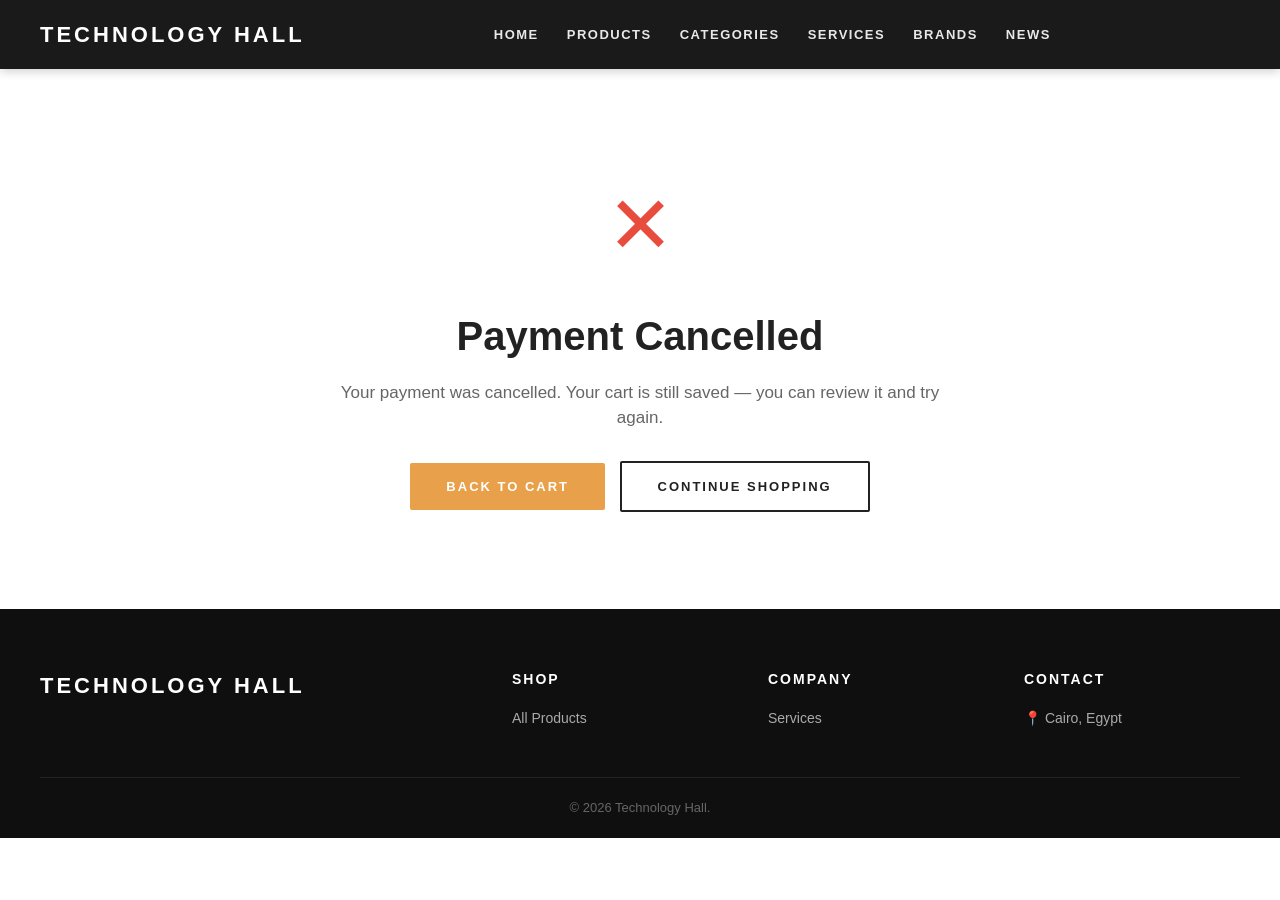
<file: site/cancel.html>
<!doctype html>
<html lang="en">
<head>
<meta charset="utf-8"/>
<meta name="viewport" content="width=device-width,initial-scale=1"/>
<title>Payment Cancelled — Technology Hall</title>
<link rel="stylesheet" href="css/style.css"/>
</head>
<body>
<header class="header">
  <a class="logo" href="index.html">TECHNOLOGY HALL</a>
  <nav class="nav">
    <a href="index.html">HOME</a><a href="products.html">PRODUCTS</a>
    <a href="categories.html">CATEGORIES</a><a href="services.html">SERVICES</a>
    <a href="partners.html">BRANDS</a><a href="news.html">NEWS</a>
  </nav>
  <div style="display:flex;align-items:center;gap:10px;">
    <button class="burger" aria-label="Menu">☰</button>
  </div>
</header>

<section class="section" style="min-height:60vh;display:flex;align-items:center;justify-content:center;">
  <div style="text-align:center;max-width:600px;">
    <div style="font-size:80px;color:#e74c3c;margin-bottom:20px;">✕</div>
    <h1 style="font-size:40px;margin-bottom:14px;">Payment Cancelled</h1>
    <p style="color:#666;font-size:17px;margin-bottom:30px;">
      Your payment was cancelled. Your cart is still saved — you can review it and try again.
    </p>
    <div>
      <a href="cart.html" class="btn">Back to Cart</a>
      <a href="products.html" class="btn" style="background:#fff;color:#222;border:2px solid #222;margin-left:10px;">Continue Shopping</a>
    </div>
  </div>
</section>

<footer class="footer">
  <div class="footer-grid">
    <div><div class="logo" style="color:#fff;">TECHNOLOGY HALL</div></div>
    <div><h4>SHOP</h4><ul><li><a href="products.html">All Products</a></li></ul></div>
    <div><h4>COMPANY</h4><ul><li><a href="services.html">Services</a></li></ul></div>
    <div><h4>CONTACT</h4><ul><li>📍 Cairo, Egypt</li></ul></div>
  </div>
  <div class="bottom">© <span id="yr"></span> Technology Hall.</div>
</footer>
<script>document.getElementById('yr').textContent=new Date().getFullYear();</script>
<script src="js/data.js"></script>
<script src="js/app.js"></script>
</body>
</html>
</file>
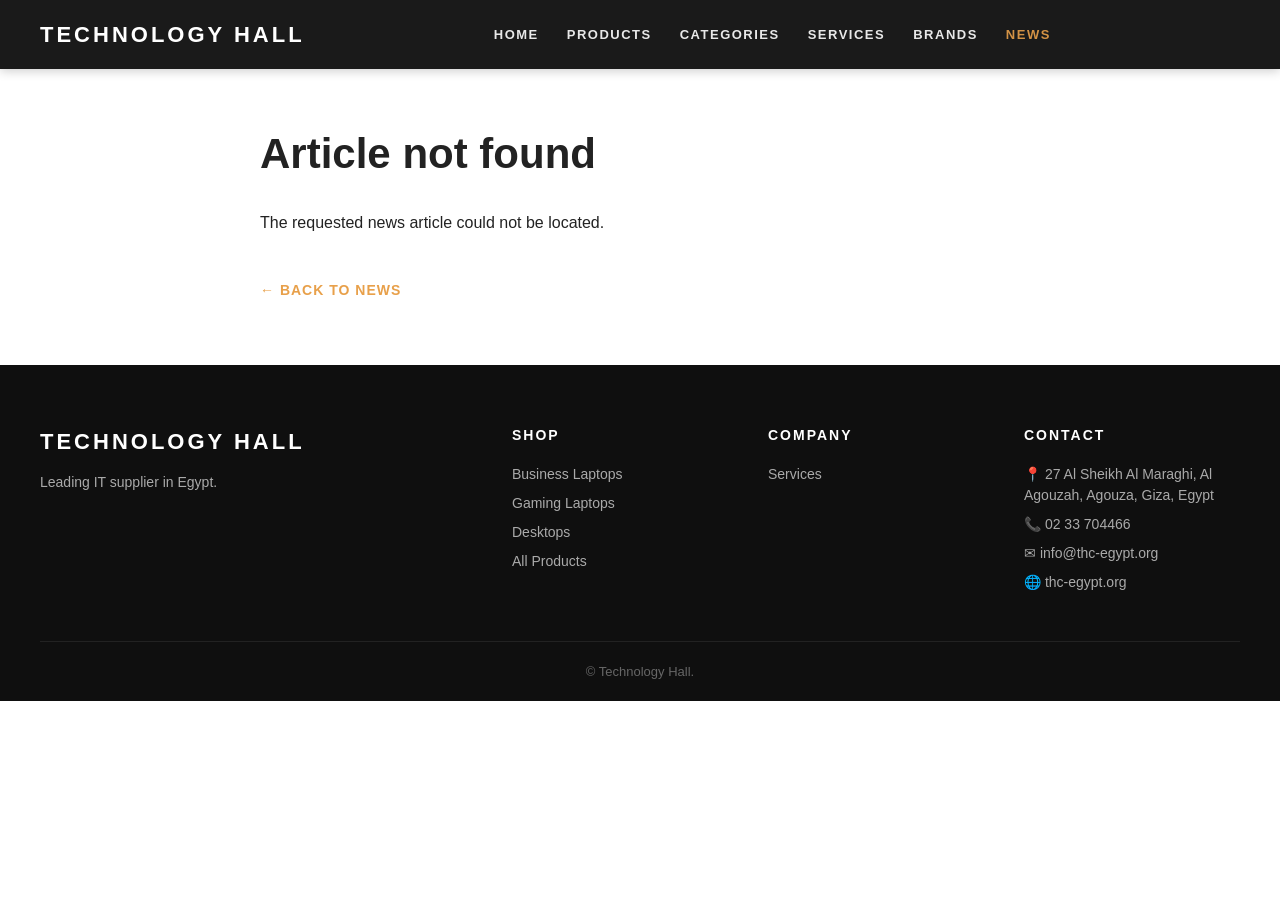
<file: site/news-detail.html>
<!doctype html>
<html lang="en">
<head>
<meta charset="utf-8"/>
<meta name="viewport" content="width=device-width,initial-scale=1"/>
<title>News Detail — Technology Hall</title>
<link rel="stylesheet" href="css/style.css"/>
<style>
    .article-container { max-width: 800px; margin: 60px auto; padding: 0 20px; line-height: 1.8; }
    .article-meta { color: var(--accent); font-weight: 700; font-size: 14px; margin-bottom: 20px; text-transform: uppercase; letter-spacing: 1.5px; }
    .article-container h1 { font-size: 42px; font-weight: 900; margin-bottom: 30px; line-height: 1.2; }
    .article-content p { margin-bottom: 20px; font-size: 17px; color: #444; }
    .back-link { display: inline-block; margin-top: 40px; color: var(--accent); font-weight: 700; font-size: 14px; text-transform: uppercase; letter-spacing: 1px; }
</style>
</head>
<body>
<header class="header">
  <a class="logo" href="index.html">TECHNOLOGY HALL</a>
  <nav class="nav">
    <a href="index.html">HOME</a><a href="products.html">PRODUCTS</a>
    <a href="categories.html">CATEGORIES</a><a href="services.html">SERVICES</a>
    <a href="partners.html">BRANDS</a><a href="news.html" class="active">NEWS</a>
  </nav>
  <div style="display:flex;align-items:center;gap:10px;">
    <button class="burger" aria-label="Menu">☰</button>
  </div>
</header>

<div class="article-container">
    <div id="article-view">
        <p style="text-align:center;padding:100px 0;">Loading article...</p>
    </div>
    <a href="news.html" class="back-link">← Back to News</a>
</div>

<footer class="footer">
  <div class="footer-grid">
    <div><div class="logo" style="color:#fff;">TECHNOLOGY HALL</div><p class="desc">Leading IT supplier in Egypt.</p></div>
    <div><h4>SHOP</h4><ul>
      <li><a href="products.html?cat=business-laptops">Business Laptops</a></li>
      <li><a href="products.html?cat=gaming-laptops">Gaming Laptops</a></li>
      <li><a href="products.html?cat=desktops">Desktops</a></li>
      <li><a href="products.html">All Products</a></li>
    </ul></div>
    <div><h4>COMPANY</h4><ul><li><a href="services.html">Services</a></li></ul></div>
    <div>
      <h4>CONTACT</h4>
      <ul>
        <li>📍 <a href="https://maps.app.goo.gl/yMvFpWfH8Y8Z8m7W9" target="_blank" style="color:inherit;">27 Al Sheikh Al Maraghi, Al Agouzah, Agouza, Giza, Egypt</a></li>
        <li>📞 02 33 704466</li>
        <li>✉ info@thc-egypt.org</li>
        <li>🌐 <a href="https://thc-egypt.org" target="_blank" style="color:inherit;">thc-egypt.org</a></li>
      </ul>
    </div>
  </div>
  <div class="bottom">© <span id="yr"></span> Technology Hall.</div>
</footer>

<script src="js/data.js"></script>
<script src="js/app.js"></script>
<script>
    document.addEventListener('DOMContentLoaded', () => {
        const urlParams = new URLSearchParams(window.location.search);
        const articleId = urlParams.get('id');
        const view = document.getElementById('article-view');
        
        const newsData = {
            '1': {
                date: 'OCT 24, 2023',
                title: 'New Canon MegaTank Lineup Arrives',
                content: `
                    The latest innovation in printing technology has finally arrived at Technology Hall. Canon's new MegaTank series represents a significant leap forward for high-volume printing efficiency. These machines are designed from the ground up to minimize waste while maximizing productivity, making them the perfect choice for busy offices across Egypt. 
                    
                    With integrated ink tanks that are easy to refill and highly transparent, users can monitor ink levels at a glance. The new pigment black ink ensures sharp, crisp text that is resistant to smudging and water, while the high-yield bottles can produce thousands of pages before needing a replacement. 
                    
                    We are proud to be the first to bring this complete range to our customers, offering full technical support and genuine supplies for every model in the series. Our team has been fully trained on these new systems to ensure you get the best possible experience from day one.
                    
                    Visit our showroom today to see the MegaTank in action and learn how it can transform your business document workflow while significantly reducing your long-term printing costs.
                `
            },
            '2': {
                date: 'OCT 20, 2023',
                title: 'The Future of POS Systems',
                content: `
                    The retail landscape in Egypt is changing rapidly, and the technology powering point-of-sale systems must keep pace. Cloud-integrated POS solutions are no longer a luxury but a necessity for modern businesses looking to stay competitive in a data-driven world. 
                    
                    These new systems offer real-time inventory tracking, detailed sales analytics, and seamless integration with e-commerce platforms. By moving the heavy lifting to the cloud, retailers can manage multiple locations from a single dashboard, ensuring consistency and accuracy across their entire operation. 
                    
                    At Technology Hall, we specialize in implementing end-to-end POS solutions that combine robust hardware with intelligent software. Our partnerships with leaders like Epson and Zebra allow us to provide the most reliable peripherals on the market.
                    
                    Whether you are a small boutique or a large supermarket chain, upgrading your POS infrastructure is one of the most impactful investments you can make. Let us help you navigate the transition to a smarter, more efficient retail environment.
                `
            },
            '3': {
                date: 'OCT 15, 2023',
                title: 'IT Infrastructure Trends 2024',
                content: `
                    As we look toward 2024, the trends in IT infrastructure are leaning heavily toward hybrid work models and enhanced cybersecurity. Businesses must build foundations that are both flexible enough to support remote workers and secure enough to protect sensitive data.
                    
                    Networking technology is at the heart of this shift. High-performance Wi-Fi 6 solutions are becoming the standard, providing the bandwidth and reliability needed for intensive cloud applications and video conferencing. Security is also being integrated directly into the hardware layer.
                    
                    We are seeing a massive increase in demand for integrated solutions that combine networking, storage, and specialized peripherals. Our enterprise solutions team is dedicated to designing these complex environments for clients in various sectors, from finance to manufacturing.
                    
                    Staying ahead of technology trends is a full-time job. Technology Hall is committed to being your guide, providing the expertise and products needed to build a future-proof IT infrastructure that grows with your business.
                `
            }
        };

        const article = newsData[articleId];
        if (article) {
            view.innerHTML = `
                <div class="article-meta">${article.date}</div>
                <h1>${article.title}</h1>
                <div class="article-content">
                    ${article.content.split('\\n').map(p => `<p>${p.trim()}</p>`).join('')}
                </div>
            `;
            document.title = `${article.title} — Technology Hall`;
        } else {
            view.innerHTML = '<h1>Article not found</h1><p>The requested news article could not be located.</p>';
        }
    });
</script>
</body>
</html>
</file>
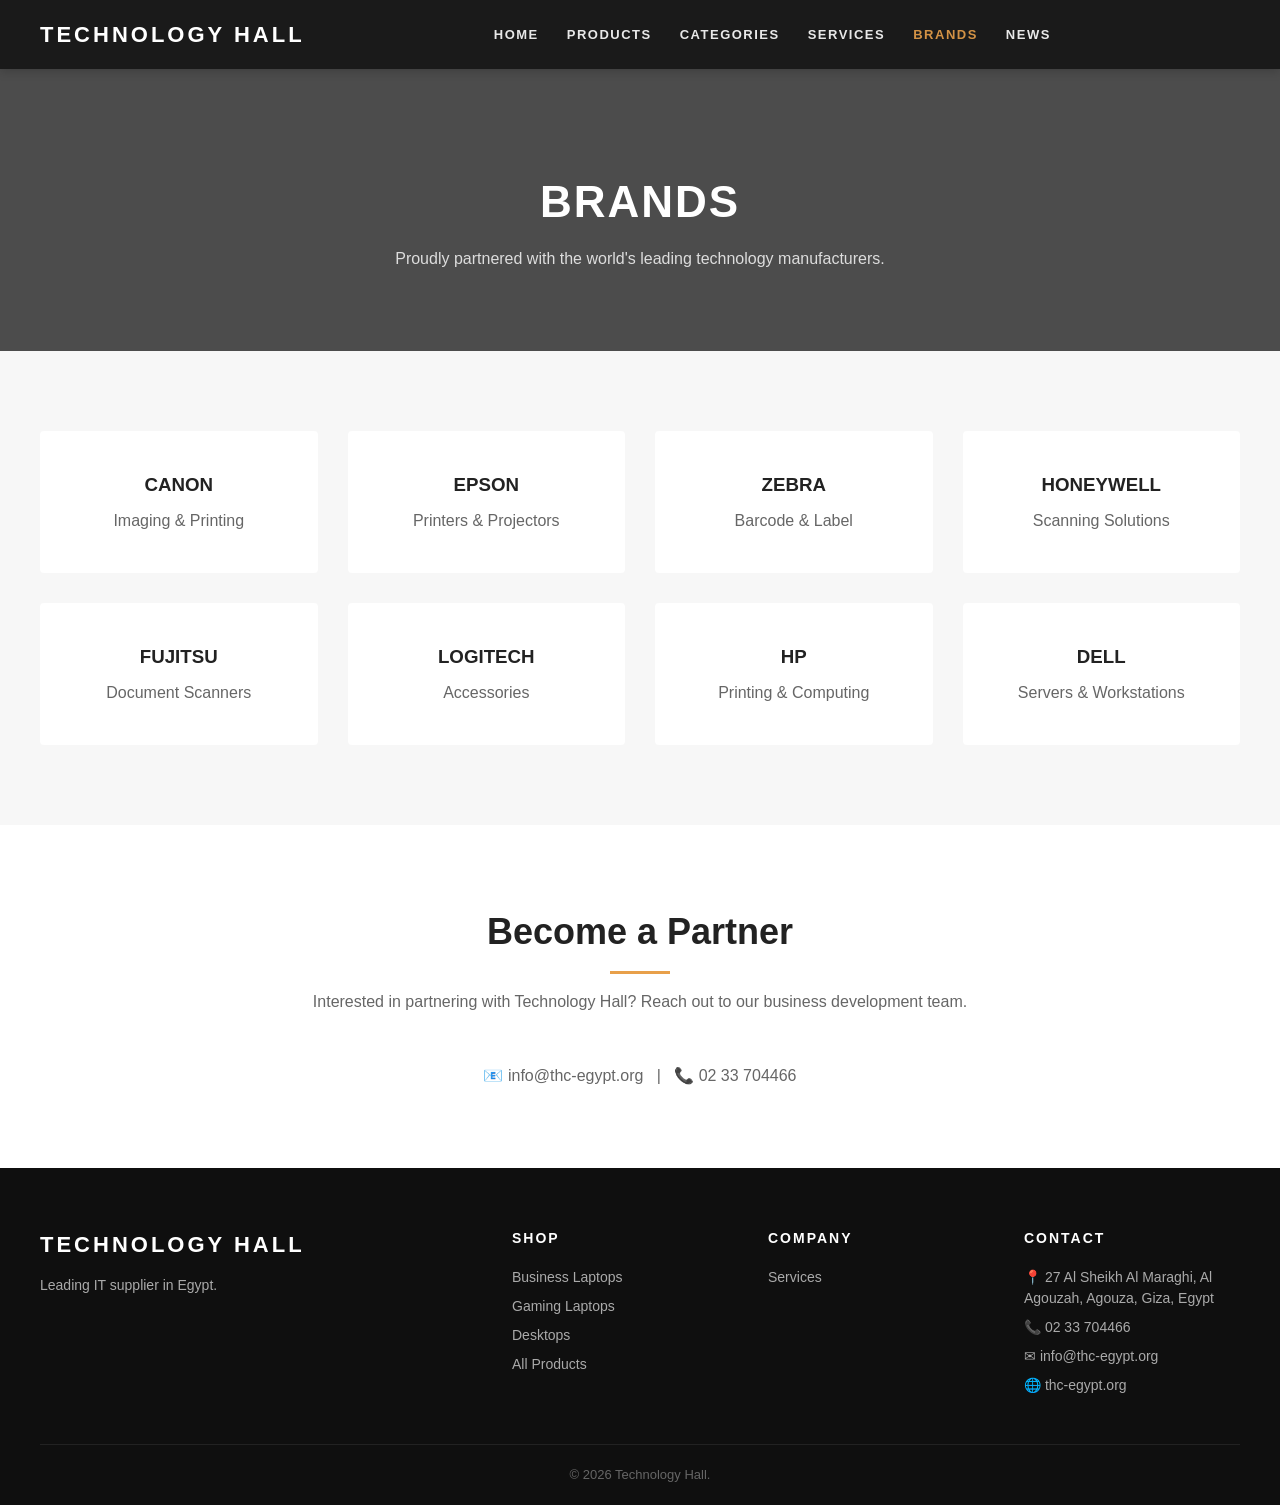
<file: site/partners.html>
<!doctype html>
<html lang="en">
<head>
<meta charset="utf-8"/>
<meta name="viewport" content="width=device-width,initial-scale=1"/>
<title>BRANDS — Technology Hall</title>
<link rel="stylesheet" href="css/style.css"/>
</head>
<body>
<header class="header">
  <a class="logo" href="index.html">TECHNOLOGY HALL</a>
  <nav class="nav">
    <a href="index.html">HOME</a><a href="products.html">PRODUCTS</a>
    <a href="categories.html">CATEGORIES</a><a href="services.html">SERVICES</a>
    <a href="partners.html" class="active">BRANDS</a><a href="news.html">NEWS</a>
  </nav>
  <div style="display:flex;align-items:center;gap:10px;">
    <button class="burger" aria-label="Menu">☰</button>
  </div>
</header>

<div class="page-hero"><h1>BRANDS</h1><p>Proudly partnered with the world's leading technology manufacturers.</p></div>

<section class="section alt">
  <div style="max-width:1200px;margin:0 auto;display:grid;grid-template-columns:repeat(4,1fr);gap:30px;">
    <div style="background:#fff;padding:40px;text-align:center;border-radius:4px;"><h3>CANON</h3><p style="color:#666;margin-top:10px;">Imaging &amp; Printing</p></div>
    <div style="background:#fff;padding:40px;text-align:center;border-radius:4px;"><h3>EPSON</h3><p style="color:#666;margin-top:10px;">Printers &amp; Projectors</p></div>
    <div style="background:#fff;padding:40px;text-align:center;border-radius:4px;"><h3>ZEBRA</h3><p style="color:#666;margin-top:10px;">Barcode &amp; Label</p></div>
    <div style="background:#fff;padding:40px;text-align:center;border-radius:4px;"><h3>HONEYWELL</h3><p style="color:#666;margin-top:10px;">Scanning Solutions</p></div>
    <div style="background:#fff;padding:40px;text-align:center;border-radius:4px;"><h3>FUJITSU</h3><p style="color:#666;margin-top:10px;">Document Scanners</p></div>
    <div style="background:#fff;padding:40px;text-align:center;border-radius:4px;"><h3>LOGITECH</h3><p style="color:#666;margin-top:10px;">Accessories</p></div>
    <div style="background:#fff;padding:40px;text-align:center;border-radius:4px;"><h3>HP</h3><p style="color:#666;margin-top:10px;">Printing &amp; Computing</p></div>
    <div style="background:#fff;padding:40px;text-align:center;border-radius:4px;"><h3>DELL</h3><p style="color:#666;margin-top:10px;">Servers &amp; Workstations</p></div>
  </div>
</section>

<section class="section">
  <div class="section-head">
    <h2>Become a Partner</h2><div class="underline"></div>
    <p style="color:#666;">Interested in partnering with Technology Hall? Reach out to our business development team.</p>
  </div>
  <p style="text-align:center;color:#666;">📧 info@thc-egypt.org &nbsp; | &nbsp; 📞 02 33 704466</p>
</section>

<footer class="footer">
  <div class="footer-grid">
    <div><div class="logo" style="color:#fff;">TECHNOLOGY HALL</div><p class="desc">Leading IT supplier in Egypt.</p></div>
    <div><h4>SHOP</h4><ul>
      <li><a href="products.html?cat=business-laptops">Business Laptops</a></li>
      <li><a href="products.html?cat=gaming-laptops">Gaming Laptops</a></li>
      <li><a href="products.html?cat=desktops">Desktops</a></li>
      <li><a href="products.html">All Products</a></li>
    </ul></div>
    <div><h4>COMPANY</h4><ul><li><a href="services.html">Services</a></li></ul></div>
    <div>
      <h4>CONTACT</h4>
      <ul>
        <li>📍 <a href="https://maps.app.goo.gl/yMvFpWfH8Y8Z8m7W9" target="_blank" style="color:inherit;">27 Al Sheikh Al Maraghi, Al Agouzah, Agouza, Giza, Egypt</a></li>
        <li>📞 02 33 704466</li>
        <li>✉ info@thc-egypt.org</li>
        <li>🌐 <a href="https://thc-egypt.org" target="_blank" style="color:inherit;">thc-egypt.org</a></li>
      </ul>
    </div>
  </div>
  <div class="bottom">© <span id="yr"></span> Technology Hall.</div>
</footer>
<script>document.getElementById('yr').textContent=new Date().getFullYear();</script>
<script src="js/data.js"></script>
<script src="js/app.js"></script>
</body>
</html>
</file>
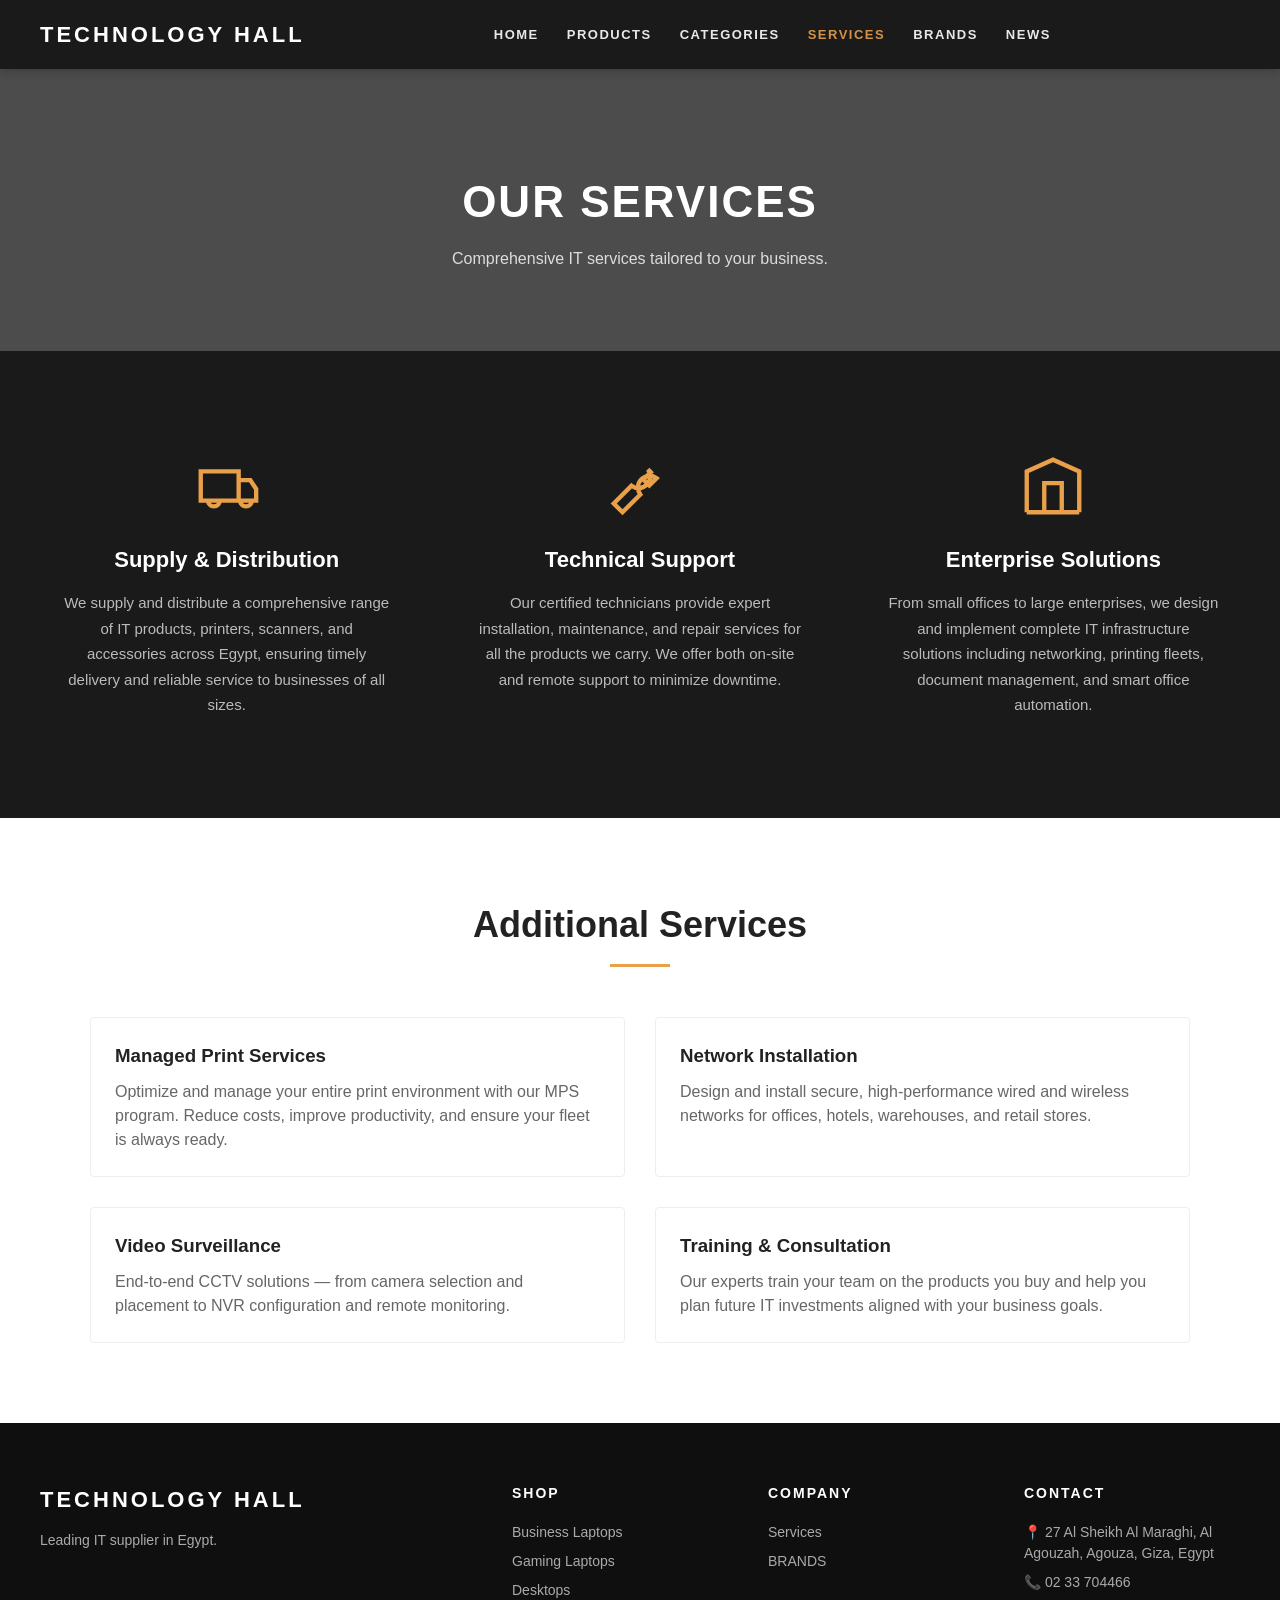
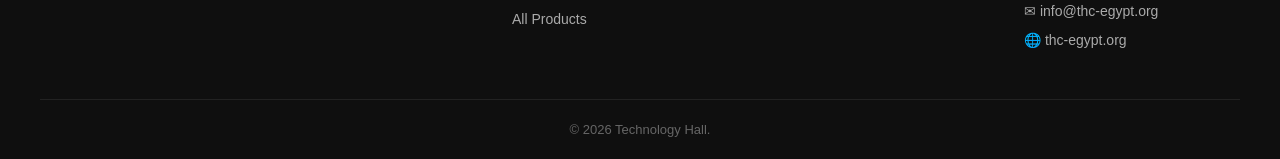
<file: site/services.html>
<!doctype html>
<html lang="en">
<head>
<meta charset="utf-8"/>
<meta name="viewport" content="width=device-width,initial-scale=1"/>
<title>Services — Technology Hall</title>
<link rel="stylesheet" href="css/style.css"/>
</head>
<body>
<header class="header">
  <a class="logo" href="index.html">TECHNOLOGY HALL</a>
  <nav class="nav">
    <a href="index.html">HOME</a><a href="products.html">PRODUCTS</a>
    <a href="categories.html">CATEGORIES</a><a href="services.html" class="active">SERVICES</a>
    <a href="partners.html">BRANDS</a><a href="news.html">NEWS</a>
  </nav>
  <div style="display:flex;align-items:center;gap:10px;">
    <button class="burger" aria-label="Menu">☰</button>
  </div>
</header>

<div class="page-hero"><h1>Our Services</h1><p>Comprehensive IT services tailored to your business.</p></div>

<section class="section dark">
  <div class="services">
    <div class="service">
      <div class="icon"><svg viewBox="0 0 24 24"><path d="M3 7h13v10H3zM16 10h4l2 3v4h-6zM5.5 17a2 2 0 104 0M16.5 17a2 2 0 104 0"/></svg></div>
      <h3>Supply &amp; Distribution</h3>
      <p>We supply and distribute a comprehensive range of IT products, printers, scanners, and accessories across Egypt, ensuring timely delivery and reliable service to businesses of all sizes.</p>
    </div>
    <div class="service">
      <div class="icon"><svg viewBox="0 0 24 24"><path d="M14.7 6.3a4 4 0 01-5.6 5.6L3 18l3 3 6.1-6.1a4 4 0 015.6-5.6l-2.5 2.5-2.1-2.1 2.6-2.4z"/></svg></div>
      <h3>Technical Support</h3>
      <p>Our certified technicians provide expert installation, maintenance, and repair services for all the products we carry. We offer both on-site and remote support to minimize downtime.</p>
    </div>
    <div class="service">
      <div class="icon"><svg viewBox="0 0 24 24"><path d="M3 21V7l9-4 9 4v14M9 21V11h6v10M3 21h18"/></svg></div>
      <h3>Enterprise Solutions</h3>
      <p>From small offices to large enterprises, we design and implement complete IT infrastructure solutions including networking, printing fleets, document management, and smart office automation.</p>
    </div>
  </div>
</section>

<section class="section">
  <div class="section-head"><h2>Additional Services</h2><div class="underline"></div></div>
  <div style="max-width:1100px;margin:0 auto;display:grid;grid-template-columns:1fr 1fr;gap:30px;">
    <div style="padding:24px;border:1px solid #eee;border-radius:4px;">
      <h3 style="margin-bottom:10px;">Managed Print Services</h3>
      <p style="color:#666;">Optimize and manage your entire print environment with our MPS program. Reduce costs, improve productivity, and ensure your fleet is always ready.</p>
    </div>
    <div style="padding:24px;border:1px solid #eee;border-radius:4px;">
      <h3 style="margin-bottom:10px;">Network Installation</h3>
      <p style="color:#666;">Design and install secure, high-performance wired and wireless networks for offices, hotels, warehouses, and retail stores.</p>
    </div>
    <div style="padding:24px;border:1px solid #eee;border-radius:4px;">
      <h3 style="margin-bottom:10px;">Video Surveillance</h3>
      <p style="color:#666;">End-to-end CCTV solutions — from camera selection and placement to NVR configuration and remote monitoring.</p>
    </div>
    <div style="padding:24px;border:1px solid #eee;border-radius:4px;">
      <h3 style="margin-bottom:10px;">Training &amp; Consultation</h3>
      <p style="color:#666;">Our experts train your team on the products you buy and help you plan future IT investments aligned with your business goals.</p>
    </div>
  </div>
</section>

<footer class="footer">
  <div class="footer-grid">
    <div><div class="logo" style="color:#fff;">TECHNOLOGY HALL</div><p class="desc">Leading IT supplier in Egypt.</p></div>
    <div><h4>SHOP</h4><ul>
      <li><a href="products.html?cat=business-laptops">Business Laptops</a></li>
      <li><a href="products.html?cat=gaming-laptops">Gaming Laptops</a></li>
      <li><a href="products.html?cat=desktops">Desktops</a></li>
      <li><a href="products.html">All Products</a></li>
    </ul></div>
    <div><h4>COMPANY</h4><ul><li><a href="services.html">Services</a></li><li><a href="partners.html">BRANDS</a></li></ul></div>
    <div>
      <h4>CONTACT</h4>
      <ul>
        <li>📍 <a href="https://maps.app.goo.gl/yMvFpWfH8Y8Z8m7W9" target="_blank" style="color:inherit;">27 Al Sheikh Al Maraghi, Al Agouzah, Agouza, Giza, Egypt</a></li>
        <li>📞 02 33 704466</li>
        <li>✉ info@thc-egypt.org</li>
        <li>🌐 <a href="https://thc-egypt.org" target="_blank" style="color:inherit;">thc-egypt.org</a></li>
      </ul>
    </div>
  </div>
  <div class="bottom">© <span id="yr"></span> Technology Hall.</div>
</footer>
<script>document.getElementById('yr').textContent=new Date().getFullYear();</script>
<script src="js/data.js"></script>
<script src="js/app.js"></script>
</body>
</html>
</file>
<file: site/css/style.css>
/* Technology Hall - Styles */
* { box-sizing: border-box; margin: 0; padding: 0; }
:root {
  --bg: #1a1a1a;
  --bg-2: #222;
  --fg: #fff;
  --muted: #bdbdbd;
  --accent: #e8a04a;
  --accent-2: #d48a33;
  --card: #fff;
  --card-fg: #222;
  --border: #eee;
  --danger: #e74c3c;
  --overlay: rgba(0,0,0,0.65);
}
html, body { height: 100%; }
body {
  font-family: 'Helvetica Neue', Arial, sans-serif;
  color: var(--card-fg);
  background: #fff;
  line-height: 1.5;
}
a { color: inherit; text-decoration: none; }
img { max-width: 100%; display: block; }
button { cursor: pointer; font-family: inherit; }

/* ============ Header ============ */
.header {
  position: sticky; top: 0; z-index: 100;
  background: var(--bg);
  color: var(--fg);
  padding: 18px 40px;
  display: flex; align-items: center; justify-content: space-between;
  box-shadow: 0 2px 10px rgba(0,0,0,.2);
}
.logo { font-weight: 900; letter-spacing: 3px; font-size: 22px; }
.nav { display: flex; gap: 28px; }
.nav a { font-size: 13px; font-weight: 700; letter-spacing: 1.5px; opacity: .9; transition: color .2s; }
.nav a:hover, .nav a.active { color: var(--accent); }
.cart-btn {
  display: none;
}
.cart-count {
  position: absolute; top: -4px; right: -4px;
  background: var(--accent); color: #fff;
  border-radius: 50%; width: 20px; height: 20px;
  font-size: 11px; font-weight: 700;
  display: flex; align-items: center; justify-content: center;
}
.burger { display: none; background: none; border: none; color: #fff; font-size: 22px; }

/* ============ Hero ============ */
.hero {
  min-height: 560px;
  background: linear-gradient(rgba(0,0,0,.55), rgba(0,0,0,.75)), url('../images/server_room_hero.png') center/cover no-repeat fixed;
  color: #fff;
  display: flex; align-items: center; justify-content: center;
  text-align: center; padding: 60px 20px;
}
.hero.main-hero { min-height: 100vh; }

.hero .inner { max-width: 900px; }
.hero .kicker {
  color: var(--accent); letter-spacing: 6px; font-size: 13px; font-weight: 600;
  margin-bottom: 18px;
}
.hero h1 {
  font-size: 64px; font-weight: 900; letter-spacing: 1px;
  text-transform: uppercase; line-height: 1.05; margin-bottom: 24px;
}
.hero p { color: #dcdcdc; font-size: 17px; max-width: 720px; margin: 0 auto 30px; }
.btn {
  display: inline-block; padding: 14px 36px; border-radius: 2px;
  background: var(--accent); color: #fff; font-weight: 700;
  letter-spacing: 2px; font-size: 13px; border: none; text-transform: uppercase;
  transition: background .2s, transform .2s;
}
.btn:hover { background: var(--accent-2); transform: translateY(-1px); }
.btn.outline { background: transparent; border: 2px solid #fff; }
.btn.dark { background: var(--bg); }
.btn.block { display: block; width: 100%; text-align: center; }
.btn[disabled] { opacity: .6; cursor: not-allowed; }

/* ============ Section ============ */
.section { padding: 80px 40px; }
.section.alt { background: #f7f7f7; }
.section.dark { background: var(--bg); color: #fff; }
.section-head { text-align: center; margin-bottom: 50px; }
.section-head h2 {
  font-size: 36px; font-weight: 800; margin-bottom: 12px;
}
.section-head .underline {
  width: 60px; height: 3px; background: var(--accent); margin: 0 auto 16px;
}
.section-head p { color: var(--muted); }
.section.dark .section-head p { color: #bbb; }

.row-head { display: flex; align-items: flex-end; justify-content: space-between; margin-bottom: 30px; }
.row-head h2 { font-size: 32px; font-weight: 800; }
.row-head a { color: var(--accent); font-weight: 700; font-size: 14px; letter-spacing: 2px; }

/* ============ New Homepage Sections ============ */
.vision-mission {
  background: linear-gradient(var(--overlay), var(--overlay)), url('../images/vision_mission_bg.png') center/cover fixed;
  color: #fff;
}
.vision-grid {
  display: grid;
  grid-template-columns: repeat(2, 1fr);
  gap: 40px;
  max-width: 1200px;
  margin: 0 auto;
}
.vision-item {
  background: rgba(255,255,255,0.05);
  padding: 40px;
  border-radius: 8px;
  backdrop-filter: blur(5px);
  border: 1px solid rgba(255,255,255,0.1);
}
.vision-item h3 { color: var(--accent); margin-bottom: 15px; font-size: 24px; }

.shop-by-category {
  background: linear-gradient(var(--overlay), var(--overlay)), url('../images/category_bg.png') center/cover fixed;
  color: #fff;
}
.shop-by-category .section-head h2 { color: #fff; }

.news-section {
  background: linear-gradient(var(--overlay), var(--overlay)), url('../images/news_bg.png') center/cover fixed;
  color: #fff;
}
.news-section .section-head h2 { color: #fff; }

.brands-section {
  background: linear-gradient(var(--overlay), var(--overlay)), url('../images/vision_mission_bg.png') center/cover fixed;
  color: #fff;
}
.brands-section .section-head h2 { color: #fff; }
.marquee-container {
  width: 100%; overflow: hidden; white-space: nowrap; padding: 40px 0;
  background: rgba(255,255,255,0.05); backdrop-filter: blur(5px);
}
.marquee-content {
  display: inline-flex; animation: scroll-left 30s linear infinite;
}
.ranking-item {
  display: flex; flex-direction: column; align-items: center; justify-content: center;
  padding: 0 60px; color: #fff;
}
.ranking-item strong { font-size: 24px; letter-spacing: 3px; margin-bottom: 8px; color: var(--accent); }
.ranking-item span { font-size: 14px; letter-spacing: 1.5px; opacity: 0.8; text-transform: uppercase; }

@keyframes scroll-left {
  0% { transform: translateX(0); }
  100% { transform: translateX(-50%); }
}

.featured-products {
  background: linear-gradient(var(--overlay), var(--overlay)), url('../images/category_bg.png') center/cover fixed;
  color: #fff;
}
.featured-products h2 { color: #fff; }
.category-view-action {
  background: linear-gradient(var(--overlay), var(--overlay)), url('../images/server_room_hero.png') center/cover fixed;
  padding: 100px 20px;
}


/* ============ Categories grid ============ */
.cat-grid {
  display: grid; grid-template-columns: repeat(4, 1fr); gap: 4px;
  max-width: 1200px; margin: 0 auto;
}
.cat-card {
  position: relative; height: 200px; overflow: hidden; cursor: pointer;
}
.cat-card img { width: 100%; height: 100%; object-fit: cover; transition: transform .4s; }
.cat-card:hover img { transform: scale(1.08); }
.cat-card .overlay {
  position: absolute; inset: 0;
  background: rgba(0,0,0,0.4);
  display: flex; align-items: center; justify-content: center;
  color: #fff; font-weight: 800; letter-spacing: 3px; font-size: 18px;
  transition: background .3s;
  text-shadow: 0 2px 10px rgba(0,0,0,0.8);
}
.cat-card:hover .overlay { background: rgba(0,0,0,.2); }

/* ============ Product grid ============ */
.product-grid {
  display: grid; grid-template-columns: repeat(4, 1fr); gap: 22px;
  max-width: 1300px; margin: 0 auto;
}
.product-card {
  background: #fff; border: 1px solid var(--border);
  border-radius: 4px; overflow: hidden; transition: box-shadow .2s, transform .2s;
  display: flex; flex-direction: column;
}
.product-card:hover { box-shadow: 0 10px 30px rgba(0,0,0,.08); transform: translateY(-3px); }
.product-card .thumb {
  position: relative; height: 220px; background: #f2f2f2;
  display: flex; align-items: center; justify-content: center;
}
.product-card .thumb img { width: 100%; height: 100%; object-fit: cover; }
.product-card .badge {
  position: absolute; top: 10px; left: 10px;
  background: var(--bg); color: #fff;
  padding: 5px 12px; font-size: 11px; font-weight: 700; letter-spacing: 1px;
}
.product-card .sale {
  position: absolute; top: 10px; right: 10px;
  background: var(--accent); color: #fff;
  padding: 5px 12px; font-size: 11px; font-weight: 700; letter-spacing: 1px;
}
.product-card .body { padding: 16px; flex: 1; display: flex; flex-direction: column; }
.product-card .brand { font-size: 11px; letter-spacing: 2px; color: #999; font-weight: 700; margin-bottom: 4px; }
.product-card .title { font-size: 15px; font-weight: 600; color: #222; margin-bottom: 8px; min-height: 42px; }
.rating { color: var(--accent); font-size: 13px; margin-bottom: 6px; }
.rating .count { color: #888; margin-left: 4px; }
.price { display: none; }
.price .old { display: none; }

/* ============ Services ============ */
.services {
  display: grid; grid-template-columns: repeat(3, 1fr); gap: 40px;
  max-width: 1200px; margin: 0 auto;
}
.service { text-align: center; padding: 20px; }
.service .icon {
  width: 70px; height: 70px; margin: 0 auto 22px;
  color: var(--accent);
  display: flex; align-items: center; justify-content: center;
}
.service .icon svg { width: 100%; height: 100%; stroke: var(--accent); stroke-width: 1.5; fill: none; }
.service h3 { font-size: 22px; font-weight: 700; margin-bottom: 14px; }
.service p { color: #bbb; font-size: 15px; line-height: 1.7; }

/* ============ Brands ============ */
.brands {
  background: var(--bg-2); color: #fff; padding: 60px 20px;
  display: flex; flex-wrap: wrap; align-items: center; justify-content: center;
  gap: 60px;
}
.brands .brand {
  font-weight: 800; letter-spacing: 5px; font-size: 20px; opacity: .7;
}

/* ============ Footer ============ */
.footer {
  background: #0f0f0f; color: #aaa; padding: 60px 40px 20px;
}
.footer-grid {
  display: grid; grid-template-columns: 2fr 1fr 1fr 1fr; gap: 40px;
  max-width: 1300px; margin: 0 auto 40px;
}
.footer h4 { color: #fff; font-size: 14px; letter-spacing: 2px; margin-bottom: 18px; }
.footer ul { list-style: none; }
.footer li { margin-bottom: 8px; font-size: 14px; }
.footer li a:hover { color: var(--accent); }
.footer .logo { margin-bottom: 14px; }
.footer .desc { font-size: 14px; max-width: 320px; }
.footer .bottom {
  text-align: center; border-top: 1px solid #222; padding-top: 20px;
  color: #666; font-size: 13px;
}

/* ============ Product detail ============ */
.pdp {
  display: grid; grid-template-columns: 1fr 1fr; gap: 60px;
  max-width: 1200px; margin: 0 auto;
}
.pdp .gallery img { width: 100%; height: 480px; object-fit: cover; background: #f2f2f2; border-radius: 4px; }
.pdp .info .brand { color: var(--accent); letter-spacing: 3px; font-size: 12px; margin-bottom: 10px; font-weight: 700; }
.pdp .info h1 { font-size: 34px; font-weight: 800; margin-bottom: 10px; }
.pdp .info .price { font-size: 32px; margin: 16px 0; }
.pdp .info .desc { color: #555; margin: 20px 0; line-height: 1.7; }
.qty {
  display: inline-flex; align-items: center; border: 1px solid #ccc; margin-right: 16px; vertical-align: middle;
}
.qty button { width: 40px; height: 44px; background: #fff; border: none; font-size: 18px; }
.qty input { width: 54px; height: 44px; text-align: center; border: none; border-left: 1px solid #ccc; border-right: 1px solid #ccc; font-size: 16px; }

/* ============ Cart ============ */
.cart-wrap { max-width: 1100px; margin: 0 auto; }
.cart-table { width: 100%; border-collapse: collapse; }
.cart-table th { text-align: left; padding: 14px; border-bottom: 2px solid #eee; font-size: 13px; letter-spacing: 1.5px; color: #888; }
.cart-table td { padding: 18px 14px; border-bottom: 1px solid #eee; vertical-align: middle; }
.cart-table .ci { display: flex; align-items: center; gap: 16px; }
.cart-table .ci img { width: 70px; height: 70px; object-fit: cover; border-radius: 4px; background: #f2f2f2; }
.cart-table .remove { background: none; border: none; color: #999; font-size: 20px; }
.cart-totals { margin-top: 30px; text-align: right; }
.cart-totals .line { display: flex; justify-content: space-between; max-width: 340px; margin-left: auto; padding: 8px 0; }
.cart-totals .line.total { font-size: 20px; font-weight: 800; border-top: 2px solid #222; padding-top: 14px; margin-top: 10px; }
.cart-empty { text-align: center; padding: 60px 20px; color: #666; }

/* ============ Forms ============ */
.form-grid { display: grid; grid-template-columns: 1fr 1fr; gap: 16px; max-width: 700px; margin: 0 auto 30px; }
.form-grid .full { grid-column: span 2; }
.form-grid label { display: block; font-size: 12px; letter-spacing: 1.5px; color: #666; margin-bottom: 6px; font-weight: 600; }
.form-grid input, .form-grid select, .form-grid textarea {
  width: 100%; padding: 12px 14px; border: 1px solid #ddd; border-radius: 4px; font-size: 15px; font-family: inherit;
}
.form-grid input:focus, .form-grid select:focus, .form-grid textarea:focus { outline: none; border-color: var(--accent); }

/* ============ Alerts ============ */
.alert { padding: 14px 18px; border-radius: 4px; margin: 20px auto; max-width: 700px; }
.alert.success { background: #e8f5e9; color: #2e7d32; }
.alert.error { background: #fdecea; color: #c62828; }
.alert.info { background: #e3f2fd; color: #1565c0; }

/* ============ Page header ============ */
.page-hero {
  background: linear-gradient(rgba(0,0,0,.7), rgba(0,0,0,.7)), url('https://images.unsplash.com/photo-1518770660439-4636190af475?w=1600&q=80') center/cover;
  color: #fff; padding: 100px 20px 80px; text-align: center;
}
.page-hero h1 { font-size: 44px; font-weight: 900; letter-spacing: 2px; text-transform: uppercase; }
.page-hero p { margin-top: 12px; color: #ddd; }

/* Filter bar */
.filter-bar { display: flex; flex-wrap: wrap; gap: 10px; justify-content: center; margin-bottom: 40px; }
.filter-bar button {
  border: 1px solid #ccc; background: #fff; padding: 8px 18px; border-radius: 20px;
  font-size: 13px; letter-spacing: 1px; color: #444; font-weight: 600;
  transition: all .2s;
}
.filter-bar button.active, .filter-bar button:hover { background: var(--bg); color: #fff; border-color: var(--bg); }

/* News */
.news-grid { display: grid; grid-template-columns: repeat(3, 1fr); gap: 28px; max-width: 1200px; margin: 0 auto; }
.news-card { background: #fff; border: 1px solid var(--border); border-radius: 4px; overflow: hidden; transition: transform .2s, box-shadow .2s; }
.news-card:hover { transform: translateY(-3px); box-shadow: 0 8px 24px rgba(0,0,0,.08); }
.news-card img { height: 200px; object-fit: cover; width: 100%; }
.news-card .body { padding: 20px; }
.news-card .date { color: var(--accent); font-size: 12px; letter-spacing: 1.5px; font-weight: 700; margin-bottom: 8px; }
.news-card h3 { font-size: 18px; margin-bottom: 10px; }
.news-card p { color: #666; font-size: 14px; }

/* ============ Responsive ============ */
@media (max-width: 1100px) {
  .cat-grid, .product-grid { grid-template-columns: repeat(3, 1fr); }
  .services { grid-template-columns: 1fr; }
  .footer-grid { grid-template-columns: 1fr 1fr; }
  .news-grid { grid-template-columns: 1fr 1fr; }
}
@media (max-width: 720px) {
  .header { padding: 16px 20px; }
  .nav { display: none; position: absolute; top: 64px; left: 0; right: 0; background: var(--bg); flex-direction: column; padding: 20px; gap: 16px; }
  .nav.open { display: flex; }
  .burger { display: block; }
  .hero h1 { font-size: 40px; }
  .cat-grid, .product-grid, .news-grid { grid-template-columns: 1fr 1fr; gap: 10px; }
  .pdp { grid-template-columns: 1fr; gap: 30px; }
  .pdp .gallery img { height: 320px; }
  .form-grid, .footer-grid { grid-template-columns: 1fr; }
  .form-grid .full { grid-column: span 1; }
  .section { padding: 50px 16px; }
  .cart-table thead { display: none; }
  .cart-table, .cart-table tbody, .cart-table tr, .cart-table td { display: block; width: 100%; }
  .cart-table tr { border-bottom: 1px solid #eee; padding: 10px 0; }
  .cart-table td { border: none; padding: 6px 0; }
}
</file>
